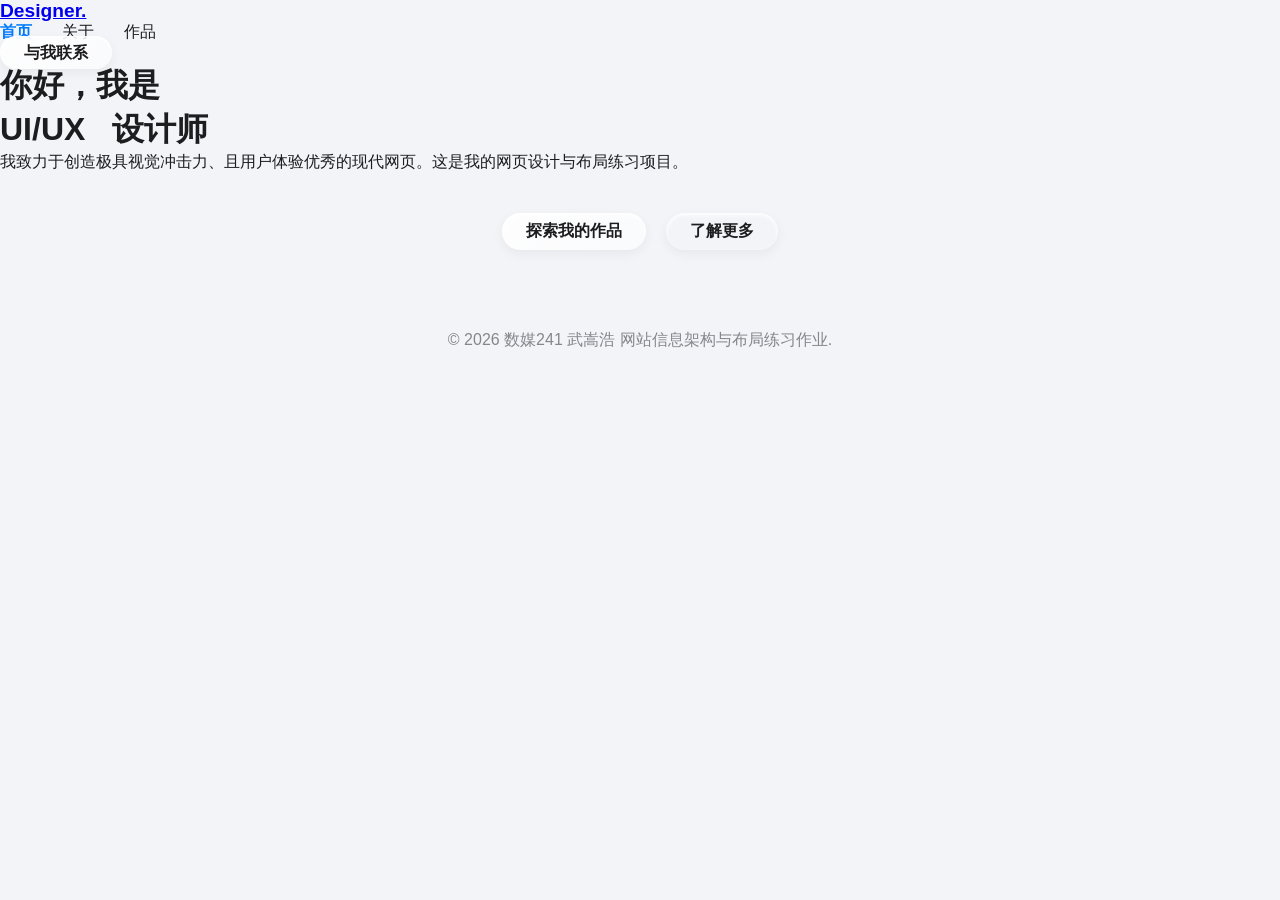
<file: index.html>
<!DOCTYPE html>
<html lang="zh-CN">
<head>
    <meta charset="UTF-8">
    <meta name="viewport" content="width=device-width, initial-scale=1.0">
    <title>首页 - 个人介绍</title>
    <link rel="stylesheet" href="style.css">
</head>

<body>
    <!-- ==========================================
         页面转场遮罩层
    =========================================== -->
    <div class="page-transition-overlay"></div>

    <header class="navbar">
        <a href="index.html" class="logo">Designer.</a>
        <nav class="nav-links">
            <a href="index.html" class="active">首页</a>
            <a href="about.html">关于</a>
            <a href="portfolio.html">作品</a>
        </nav>
        <a href="contact.html" class="btn-contact">与我联系</a>
    </header>

    <!-- 首屏：自我介绍 -->
    <main class="main-content hero-section">
        <div>
            <h1 class="dodge-title">
                <span class="char">你</span><span class="char">好</span><span class="char">，</span><span class="char">我</span><span class="char">是</span><br>
                <span class="highlight">
                    <span class="char">U</span><span class="char">I</span><span class="char">/</span><span class="char">U</span><span class="char">X</span>
                    &nbsp;
                    <span class="char">设</span><span class="char">计</span><span class="char">师</span>
                </span>
            </h1>
            <p class="hero-desc">我致力于创造极具视觉冲击力、且用户体验优秀的现代网页。这是我的网页设计与布局练习项目。</p>

            <!-- ===== 新增的引导按钮组 ===== -->
            <div style="margin-top: 40px; display: flex; gap: 20px; justify-content: center;">
                <a href="portfolio.html" class="btn-contact">探索我的作品</a>
                <a href="about.html" class="btn-contact" style="background: transparent; color: var(--primary-color); border: 1px solid var(--primary-color);">了解更多</a>
            </div>
        </div>
    </main>

    <footer><p>© 2026 数媒241 武嵩浩 网站信息架构与布局练习作业.</p></footer>

    <!-- ===== 字符避让互动效果 JS ===== -->
    <script>
        document.addEventListener('DOMContentLoaded', () => {
            const chars = document.querySelectorAll('.char');
            let mouseX = -1000;
            let mouseY = -1000;

            // 记录鼠标实时位置
            document.addEventListener('mousemove', (e) => {
                mouseX = e.clientX;
                mouseY = e.clientY;
            });

            // 为每个字符初始化坐标数据
            const charData = Array.from(chars).map(char => ({
                el: char,
                x: 0, // 当前 X 偏移量
                y: 0, // 当前 Y 偏移量
            }));

            const repelRadius = 140; // 鼠标的“排斥力场”半径 (距离多近开始躲避)
            const pushForce = 40;    // 最远被推开的距离 (像素)

            function animate() {
                charData.forEach(data => {
                    // 获取字符当前的绝对中心点
                    const rect = data.el.getBoundingClientRect();
                    // 这里要减去它当前的偏移量，获得它原本静止时的真实中心点位置
                    const centerX = rect.left - data.x + rect.width / 2;
                    const centerY = rect.top - data.y + rect.height / 2;

                    // 计算鼠标到字符中心的距离
                    const dx = centerX - mouseX;
                    const dy = centerY - mouseY;
                    const distance = Math.sqrt(dx * dx + dy * dy);

                    let targetX = 0;
                    let targetY = 0;

                    // 如果鼠标进入了排斥力场
                    if (distance < repelRadius && distance > 0) {
                        // 越靠近鼠标，排斥力越大 (0 到 1)
                        const force = (repelRadius - distance) / repelRadius;

                        // 计算被推开的目标位置 (向鼠标的反方向推)
                        targetX = (dx / distance) * force * pushForce;
                        targetY = (dy / distance) * force * pushForce;
                    }

                    // 缓动动画 (Lerp)：让字符丝滑地移动到目标位置，而不是瞬间瞬移
                    data.x += (targetX - data.x) * 0.05;
                    data.y += (targetY - data.y) * 0.05;

                    // 应用位移，并在被推开时加入发光效果
                    data.el.style.transform = `translate(${data.x}px, ${data.y}px)`;

                    if (Math.abs(data.x) > 1 || Math.abs(data.y) > 1) {
                        data.el.style.color = '#2EFF4F'; // 躲避时变成荧光绿
                        data.el.style.textShadow = '0 0 15px rgba(46, 255, 79, 0.8)';
                    } else {
                        data.el.style.color = ''; // 回归原位时恢复原色
                        data.el.style.textShadow = '';
                    }
                });

                requestAnimationFrame(animate); // 持续循环刷新
            }

            animate(); // 启动动画
        });
    </script>
    <!-- ==========================================
         全局转场动画控制脚本
    =========================================== -->
    <script>
        document.addEventListener('DOMContentLoaded', () => {
            // 1. 页面进入时的淡出动画
            const transitionOverlay = document.querySelector('.page-transition-overlay');
            if (transitionOverlay) {
                setTimeout(() => {
                    transitionOverlay.classList.add('loaded');
                }, 0);
            }

            // 2. 拦截所有的 <a> 标签点击事件，制造页面离开时的黑屏动画
            const links = document.querySelectorAll('a');
            links.forEach(link => {
                link.addEventListener('click', function (e) {
                    const targetUrl = this.getAttribute('href');
                    const targetBlank = this.getAttribute('target');

                    // 排除：没有链接、锚点链接（如 #xxx）、新窗口打开的链接、或者是发邮件的链接
                    if (!targetUrl || targetUrl.startsWith('#') || targetBlank === '_blank' || targetUrl.startsWith('mailto:')) {
                        return; // 不拦截，走默认行为
                    }

                    // 阻止默认的瞬间跳转
                    e.preventDefault();

                    // 去除 loaded 类，让黑屏加载圈重新淡入
                    transitionOverlay.classList.remove('loaded');

                    // 等待 600 毫秒（等待黑屏完全盖住页面），然后再跳转
                    setTimeout(() => {
                        window.location.href = targetUrl;
                    }, 600);
                });
            });
        });
    </script>
</body>
</html>
</file>
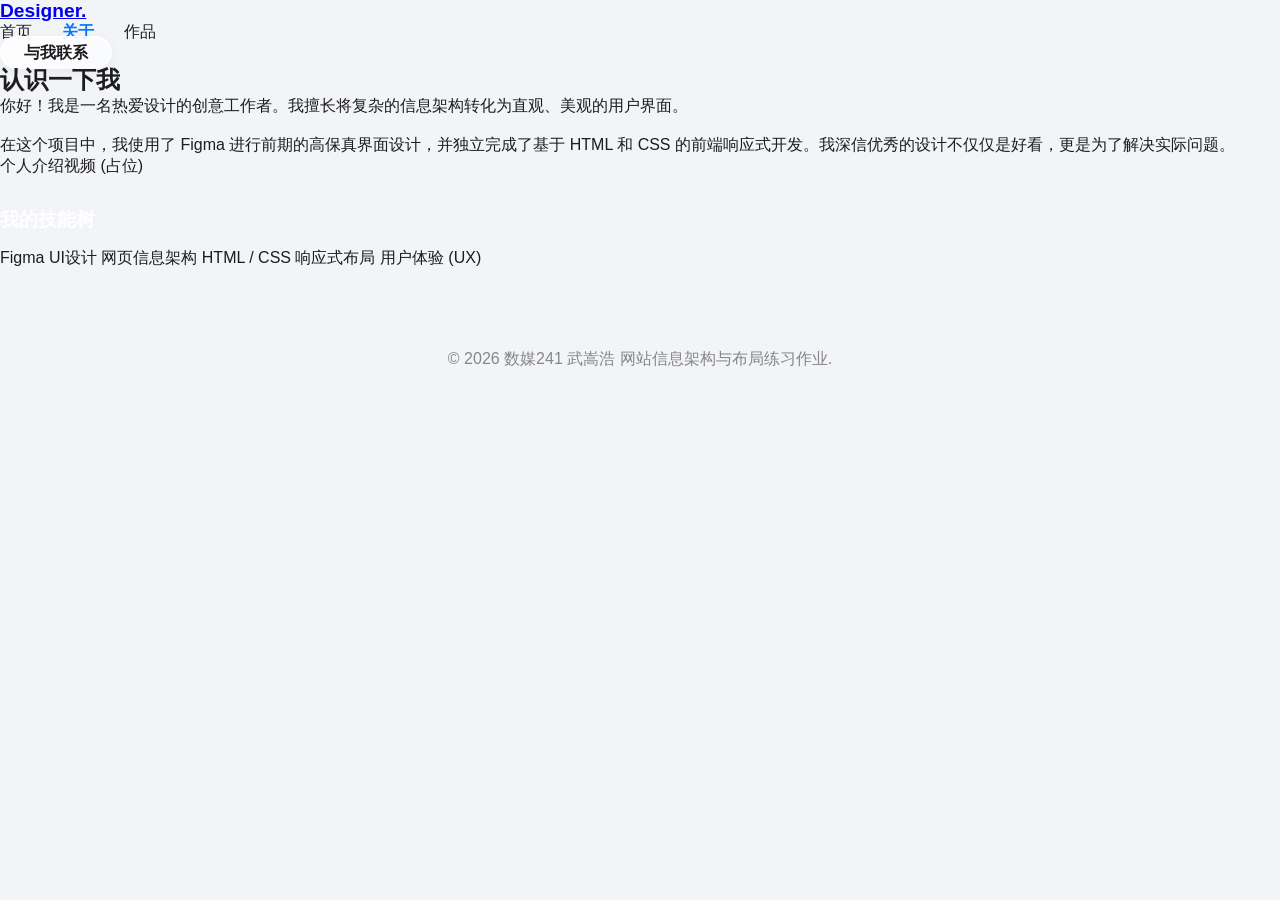
<file: about.html>
<!DOCTYPE html>
<html lang="zh-CN">
<head>
    <meta charset="UTF-8">
    <meta name="viewport" content="width=device-width, initial-scale=1.0">
    <title>关于我 - 个人介绍</title>
    <link rel="stylesheet" href="style.css">
</head>
<body>
    <!-- ==========================================
         页面转场遮罩层
    =========================================== -->
    <div class="page-transition-overlay"></div>

    <header class="navbar">
        <a href="index.html" class="logo">Designer.</a>
        <nav class="nav-links">
            <a href="index.html">首页</a>
            <a href="about.html" class="active">关于</a>
            <a href="portfolio.html">作品</a>
        </nav>
        <a href="contact.html" class="btn-contact">与我联系</a>
    </header>

    <main class="main-content">
        <h2>认识一下<span class="highlight">我</span></h2>
        <div class="about-grid">
            <div class="about-text">
                <p>你好！我是一名热爱设计的创意工作者。我擅长将复杂的信息架构转化为直观、美观的用户界面。</p>
                <br>
                <p>在这个项目中，我使用了 Figma 进行前期的高保真界面设计，并独立完成了基于 HTML 和 CSS 的前端响应式开发。我深信优秀的设计不仅仅是好看，更是为了解决实际问题。</p>

                <!-- ==============================
                     视频占位区域
                =============================== -->
                <div class="video-wrapper">
                    <div class="video-placeholder">
                        <div class="play-btn"></div>
                        <span>个人介绍视频 (占位)</span>
                    </div>
                </div>

                <h3 style="margin-top: 30px; margin-bottom: 15px; color: #FFF;">我的技能树</h3>
                <div class="skills">
                    <span class="skill-tag">Figma UI设计</span>
                    <span class="skill-tag">网页信息架构</span>
                    <span class="skill-tag">HTML / CSS</span>
                    <span class="skill-tag">响应式布局</span>
                    <span class="skill-tag">用户体验 (UX)</span>
                </div>
            </div>
        </div>
    </main>

    <footer><p>© 2026 数媒241 武嵩浩 网站信息架构与布局练习作业.</p></footer>
    <!-- 自动依次浮入动画脚本 -->
    <script>
        document.addEventListener('DOMContentLoaded', () => {
            // 选取页面上的核心模块（排除了弹窗里的内容）
            const elements = document.querySelectorAll('.hero-section h1, .hero-section p, .about-text p, h3, .skills, .video-wrapper, .card, h2');
            let delay = 0.1; // 初始延迟 0.1秒

            elements.forEach((el) => {
                if (el.closest('.modal-overlay')) return; // 不处理隐藏弹窗里的元素
                el.classList.add('animate-up');
                el.style.animationDelay = `${delay}s`;
                delay += 0.15; // 每个元素比上一个晚出现 0.15秒
            });
        });</script>
    <!-- ==========================================
         全局转场动画控制脚本
    =========================================== -->
    <script>
        document.addEventListener('DOMContentLoaded', () => {
            // 1. 页面进入时的淡出动画
            const transitionOverlay = document.querySelector('.page-transition-overlay');
            if (transitionOverlay) {
                setTimeout(() => {
                    transitionOverlay.classList.add('loaded');
                }, 0);
            }

            // 2. 拦截所有的 <a> 标签点击事件，制造页面离开时的黑屏动画
            const links = document.querySelectorAll('a');
            links.forEach(link => {
                link.addEventListener('click', function (e) {
                    const targetUrl = this.getAttribute('href');
                    const targetBlank = this.getAttribute('target');

                    // 排除：没有链接、锚点链接（如 #xxx）、新窗口打开的链接、或者是发邮件的链接
                    if (!targetUrl || targetUrl.startsWith('#') || targetBlank === '_blank' || targetUrl.startsWith('mailto:')) {
                        return; // 不拦截，走默认行为
                    }

                    // 阻止默认的瞬间跳转
                    e.preventDefault();

                    // 去除 loaded 类，让黑屏加载圈重新淡入
                    transitionOverlay.classList.remove('loaded');

                    // 等待 600 毫秒（等待黑屏完全盖住页面），然后再跳转
                    setTimeout(() => {
                        window.location.href = targetUrl;
                    }, 600);
                });
            });
        });
    </script>
</body>
</html>
</file>
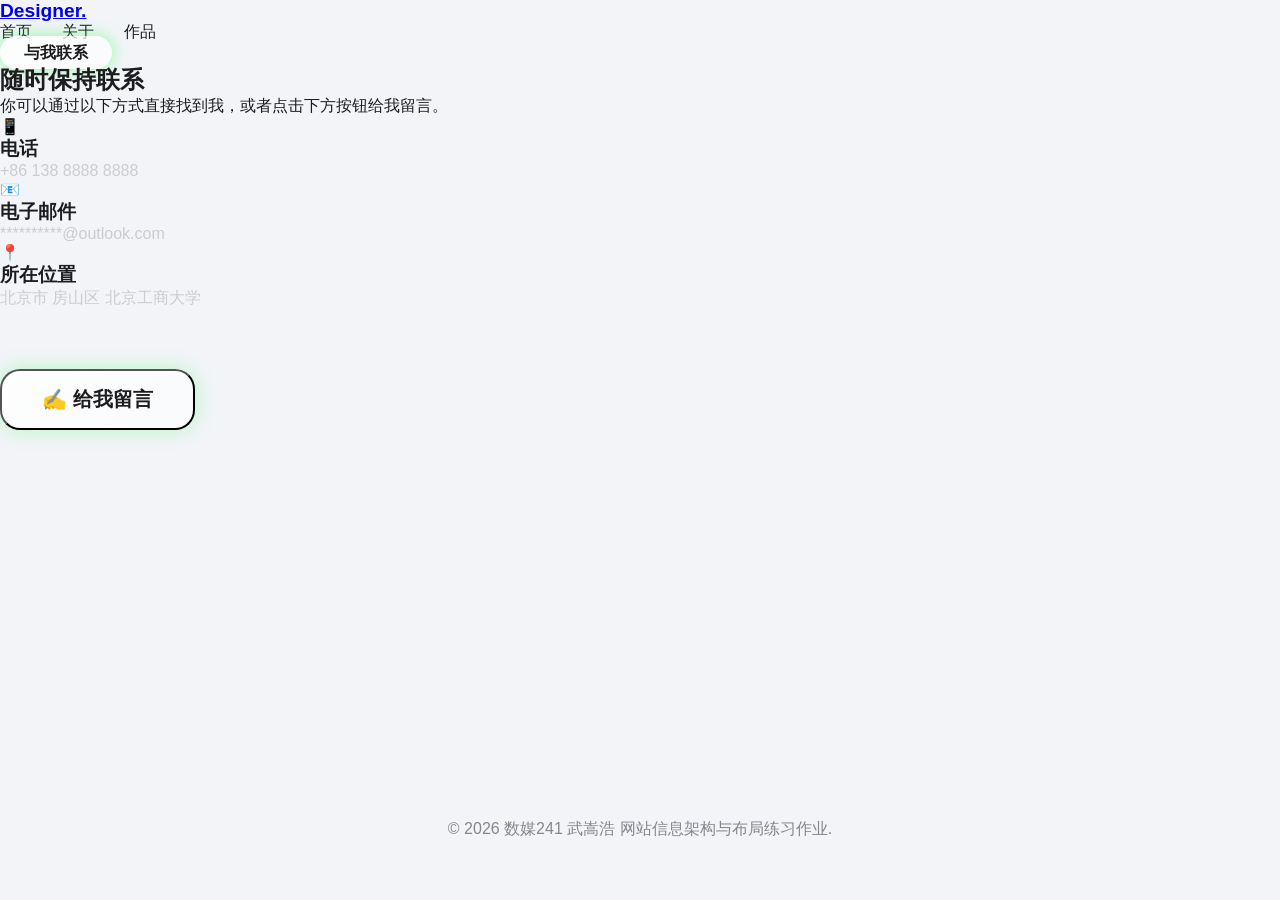
<file: contact.html>
<!DOCTYPE html>
<html lang="zh-CN">
<head>
    <meta charset="UTF-8">
    <meta name="viewport" content="width=device-width, initial-scale=1.0">
    <title>与我联系 - 个人介绍</title>
    <link rel="stylesheet" href="style.css">
</head>
<body>
    <!-- ==========================================
         页面转场遮罩层
    =========================================== -->
    <div class="page-transition-overlay"></div>

    <header class="navbar">
        <a href="index.html" class="logo">Designer.</a>
        <nav class="nav-links">
            <a href="index.html">首页</a>
            <a href="about.html">关于</a>
            <a href="portfolio.html">作品</a>
        </nav>
        <a href="contact.html" class="btn-contact" style="box-shadow: 0 0 15px rgba(46, 255, 79, 0.5);">与我联系</a>
    </header>

    <main class="main-content">

        <!-- 唯一的一屏：联系卡片 + 留言按钮 -->
        <!-- 注意：这里去掉了 HTML 里的类名和行内样式，全部交给下面的 JS 去丝滑接管 -->
        <div class="contact-hero" style="min-height: 75vh;">
            <h2>随时<span class="highlight">保持联系</span></h2>
            <p class="portfolio-desc">你可以通过以下方式直接找到我，或者点击下方按钮给我留言。</p>

            <div class="contact-cards-grid">
                <!-- 电话卡片 -->
                <div class="contact-card">
                    <div class="contact-icon">📱</div>
                    <h3>电话</h3>
                    <p style="color: #ccc;">+86 138 8888 8888</p>
                </div>
                <!-- 邮箱卡片 -->
                <div class="contact-card">
                    <div class="contact-icon">📧</div>
                    <h3>电子邮件</h3>
                    <p style="color: #ccc;">**********@outlook.com</p>
                </div>
                <!-- 地址卡片 -->
                <div class="contact-card">
                    <div class="contact-icon">📍</div>
                    <h3>所在位置</h3>
                    <p style="color: #ccc;">北京市 房山区 北京工商大学</p>
                </div>
            </div>

            <!-- 呼出弹窗的大按钮区域 (加了个 class 方便 JS 选中) -->
            <div class="msg-btn-wrapper" style="margin-top: 60px;">
                <button id="open-msg-btn" class="btn-contact" style="padding: 15px 40px; font-size: 20px; box-shadow: 0 0 20px rgba(46, 255, 79, 0.3);">
                    ✍️ 给我留言
                </button>
            </div>
        </div>

    </main>

    <footer><p>© 2026 数媒241 武嵩浩 网站信息架构与布局练习作业.</p></footer>

    <!-- ==========================================
         留言表单弹窗
    =========================================== -->
    <div id="contact-modal" class="modal-overlay">
        <div class="modal-content" style="max-width: 500px; padding: 40px 30px;">
            <span class="close-btn" id="close-msg-btn">&times;</span>

            <h2 style="font-size: 32px; margin-bottom: 10px; text-align: center;">给我<span class="highlight">留言</span></h2>
            <p class="portfolio-desc" style="text-align: center; margin-bottom: 30px; font-size: 14px;">对我的作品感兴趣？请填写下方表单！</p>

            <form class="contact-form" style="margin-top: 0;">
                <div>
                    <label for="userName" style="color: #CCC; font-size: 14px; margin-bottom: 5px; display: block;">你的称呼</label>
                    <input id="userName" type="text" placeholder="输入你的名字">
                </div>
                <div>
                    <label for="userEmail" style="color: #CCC; font-size: 14px; margin-bottom: 5px; display: block;">电子邮箱</label>
                    <input id="userEmail" type="email" placeholder="输入你的邮箱">
                </div>
                <div>
                    <label for="userMsg" style="color: #CCC; font-size: 14px; margin-bottom: 5px; display: block;">留言内容</label>
                    <textarea id="userMsg" placeholder="输入你想对我说的话..." style="min-height: 120px;"></textarea>
                </div>
                <button type="button" class="btn-contact" style="width: 100%; margin-top: 20px; padding: 12px;">发送消息</button>
            </form>
        </div>
    </div>

    <!-- 弹窗控制与入场动画脚本 -->
    <script>
        document.addEventListener('DOMContentLoaded', () => {
            // 1. 采用和其他页面一模一样的“动态赋予延迟”算法，保证丝滑
            const elements = document.querySelectorAll('.contact-hero h2, .contact-hero p.portfolio-desc, .contact-card, .msg-btn-wrapper');
            let delay = 0.1;

            elements.forEach((el) => {
                el.classList.add('animate-up');
                el.style.animationDelay = `${delay}s`;
                delay += 0.15; // 依次延迟 0.15 秒
            });

            // 2. 留言弹窗逻辑
            const modal = document.getElementById('contact-modal');
            const openBtn = document.getElementById('open-msg-btn');
            const closeBtn = document.getElementById('close-msg-btn');

            // 打开弹窗
            openBtn.addEventListener('click', () => {
                modal.classList.add('active');
                document.body.style.overflow = 'hidden'; // 阻止底层背景滚动
            });

            // 关闭弹窗的公共函数
            const closeModal = () => {
                modal.classList.remove('active');
                document.body.style.overflow = ''; // 恢复背景滚动
            };

            // 点击右上角 X 关闭
            closeBtn.addEventListener('click', closeModal);

            // 点击黑色半透明背景关闭
            modal.addEventListener('click', (e) => {
                if (e.target === modal) closeModal();
            });
        });
    </script>
    <!-- ==========================================
         全局转场动画控制脚本
    =========================================== -->
    <script>
        document.addEventListener('DOMContentLoaded', () => {
            // 1. 页面进入时的淡出动画
            const transitionOverlay = document.querySelector('.page-transition-overlay');
            if (transitionOverlay) {
                // 为了让加载圈有展示的时间，稍微延迟 100 毫秒再淡出
                setTimeout(() => {
                    transitionOverlay.classList.add('loaded');
                }, 0);
            }

            // 2. 拦截所有的 <a> 标签点击事件，制造页面离开时的黑屏动画
            const links = document.querySelectorAll('a');
            links.forEach(link => {
                link.addEventListener('click', function (e) {
                    const targetUrl = this.getAttribute('href');
                    const targetBlank = this.getAttribute('target');

                    // 排除：没有链接、锚点链接（如 #xxx）、新窗口打开的链接、或者是发邮件的链接
                    if (!targetUrl || targetUrl.startsWith('#') || targetBlank === '_blank' || targetUrl.startsWith('mailto:')) {
                        return; // 不拦截，走默认行为
                    }

                    // 阻止默认的瞬间跳转
                    e.preventDefault();

                    // 去除 loaded 类，让黑屏加载圈重新淡入
                    transitionOverlay.classList.remove('loaded');

                    // 等待 200 毫秒（等待黑屏完全盖住页面），然后再跳转
                    setTimeout(() => {
                        window.location.href = targetUrl;
                    }, 200);
                });
            });
        });
    </script>
</body>
</html>
</file>
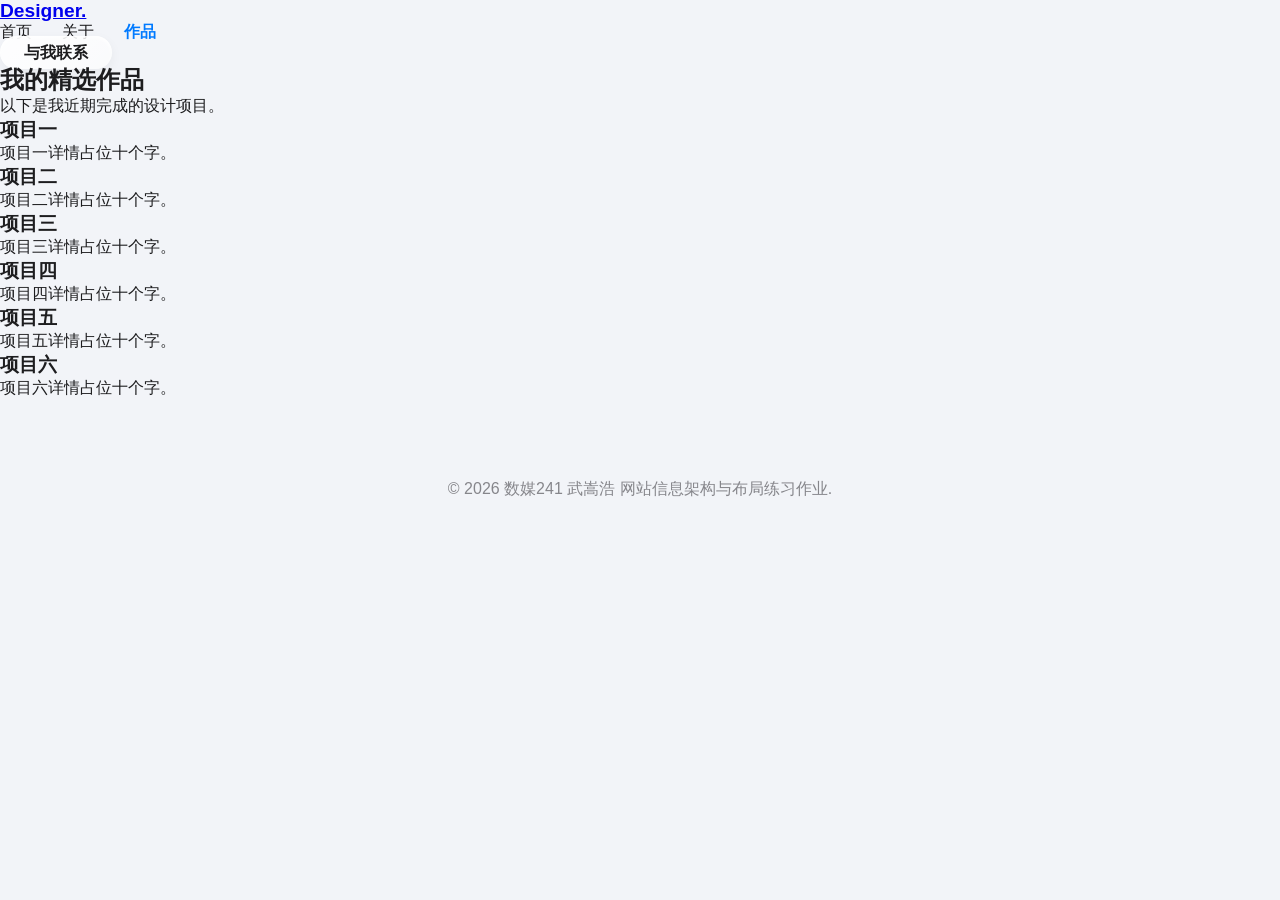
<file: portfolio.html>
<!DOCTYPE html>
<html lang="zh-CN">
<head>
    <meta charset="UTF-8">
    <meta name="viewport" content="width=device-width, initial-scale=1.0">
    <title>作品展示 - 个人介绍</title>
    <link rel="stylesheet" href="style.css">
</head>
<body>
    <!-- ==========================================
         页面转场遮罩层
    =========================================== -->
    <div class="page-transition-overlay"></div>

    <header class="navbar">
        <a href="index.html" class="logo">Designer.</a>
        <nav class="nav-links">
            <a href="index.html">首页</a>
            <a href="about.html">关于</a>
            <a href="portfolio.html" class="active">作品</a>
        </nav>
        <a href="contact.html" class="btn-contact">与我联系</a>
    </header>

    <main class="main-content">
        <h2>我的<span class="highlight">精选作品</span></h2>
        <p class="portfolio-desc">以下是我近期完成的设计项目。</p>

        <div class="portfolio-grid">
            <div class="card">
                <div class="card-image" style="background-color: #333;"></div>
                <div class="card-content">
                    <h3>项目一</h3>
                    <p class="portfolio-desc">项目一详情占位十个字。</p>
                </div>
            </div>
            <div class="card">
                <div class="card-image" style="background-color: #444;"></div>
                <div class="card-content">
                    <h3>项目二</h3>
                    <p class="portfolio-desc">项目二详情占位十个字。</p>
                </div>
            </div>
            <div class="card">
                <div class="card-image" style="background-color: #222;"></div>
                <div class="card-content">
                    <h3>项目三</h3>
                    <p class="portfolio-desc">项目三详情占位十个字。</p>
                </div>
            </div>
            <div class="card">
                <div class="card-image" style="background-color: #555;"></div>
                <div class="card-content">
                    <h3>项目四</h3>
                    <p class="portfolio-desc">项目四详情占位十个字。</p>
                </div>
            </div>
            <div class="card">
                <div class="card-image" style="background-color: #222;"></div>
                <div class="card-content">
                    <h3>项目五</h3>
                    <p class="portfolio-desc">项目五详情占位十个字。</p>
                </div>
            </div>
            <div class="card">
                <div class="card-image" style="background-color: #555;"></div>
                <div class="card-content">
                    <h3>项目六</h3>
                    <p class="portfolio-desc">项目六详情占位十个字。</p>
                </div>
            </div>
        </div>
    </main>

    <footer><p>© 2026 数媒241 武嵩浩 网站信息架构与布局练习作业.</p></footer>

    <!-- ==========================================
         弹窗遮罩层及内部轮播图 (默认隐藏)
    =========================================== -->
    <div id="project-modal" class="modal-overlay">
        <div class="modal-content">
            <span class="close-btn">&times;</span>

            <!-- 轮播图区域 -->
            <div class="carousel">
                <div class="carousel-inner" id="carousel-inner">
                    <!-- 3张占位色块，以后这里可以换成 <img> 标签 -->
                    <div class="carousel-item" style="background-color: #2a2a2a;"><span class="placeholder-text">图片 1</span></div>
                    <div class="carousel-item" style="background-color: #3d3d3d;"><span class="placeholder-text">图片 2</span></div>
                    <div class="carousel-item" style="background-color: #1a1a1a;"><span class="placeholder-text">图片 3</span></div>
                </div>
                <!-- 左右翻页按钮 -->
                <button class="carousel-control prev">&#10094;</button>
                <button class="carousel-control next">&#10095;</button>
            </div>

            <!-- 弹窗内的文字描述区域 -->
            <div class="modal-text">
                <h3 id="modal-title">项目标题加载中...</h3>
                <p id="modal-desc">项目详情描述加载中...</p>
            </div>
        </div>
    </div>

    <!-- 控制弹窗和轮播图的 JavaScript -->
    <script>
        document.addEventListener('DOMContentLoaded', () => {
            const modal = document.getElementById('project-modal');
            const closeBtn = document.querySelector('.close-btn');
            const cards = document.querySelectorAll('.card');

            const modalTitle = document.getElementById('modal-title');
            const modalDesc = document.getElementById('modal-desc');

            // 轮播图相关变量
            const carouselInner = document.getElementById('carousel-inner');
            const prevBtn = document.querySelector('.prev');
            const nextBtn = document.querySelector('.next');
            let currentIndex = 0;
            const totalItems = 3; // 3张轮播图

            // 1. 遍历所有卡片，添加点击事件
            cards.forEach(card => {
                card.style.cursor = 'pointer'; // 鼠标放上去变小手

                card.addEventListener('click', () => {
                    // 提取被点击卡片的标题和内容
                    const title = card.querySelector('h3').innerText;
                    const desc = card.querySelector('p').innerText;

                    // 将内容放入弹窗
                    modalTitle.innerText = title;
                    modalDesc.innerText = desc;

                    // 每次打开弹窗，将轮播图重置到第一张
                    currentIndex = 0;
                    updateCarousel();

                    // 显示弹窗并阻止背景滚动
                    modal.classList.add('active');
                    document.body.style.overflow = 'hidden';
                });
            });

            // 2. 关闭弹窗功能
            const closeModal = () => {
                modal.classList.remove('active');
                document.body.style.overflow = ''; // 恢复背景滚动
            };

            closeBtn.addEventListener('click', closeModal);

            // 点击模糊的背景区域也可以关闭弹窗
            modal.addEventListener('click', (e) => {
                if (e.target === modal) closeModal();
            });

            // 3. 轮播图翻页逻辑
            nextBtn.addEventListener('click', () => {
                currentIndex = (currentIndex + 1) % totalItems;
                updateCarousel();
            });

            prevBtn.addEventListener('click', () => {
                currentIndex = (currentIndex - 1 + totalItems) % totalItems;
                updateCarousel();
            });

            // 执行横向滑动动画
            function updateCarousel() {
                carouselInner.style.transform = `translateX(-${currentIndex * 100}%)`;
            }
        });
    </script>
    <!-- 自动依次浮入动画脚本 (作品集专用版) -->
    <script>
        document.addEventListener('DOMContentLoaded', () => {
            // 这里我们精确选取：主标题、主简介、以及一整个卡片容器
            // 不再去选中卡片内部的文字，让卡片作为一个整体浮入
            const elements = document.querySelectorAll('main > h2, main > p.portfolio-desc, .card');
            let delay = 0.1;

            elements.forEach((el) => {
                el.classList.add('animate-up');
                el.style.animationDelay = `${delay}s`;
                delay += 0.15; // 依次延迟 0.15 秒
            });
        });
    </script>
    <!-- ==========================================
         全局转场动画控制脚本
    =========================================== -->
    <script>
        document.addEventListener('DOMContentLoaded', () => {
            // 1. 页面进入时的淡出动画
            const transitionOverlay = document.querySelector('.page-transition-overlay');
            if (transitionOverlay) {
                // 为了让加载圈有展示的时间，稍微延迟 100 毫秒再淡出
                setTimeout(() => {
                    transitionOverlay.classList.add('loaded');
                }, 0);
            }

            // 2. 拦截所有的 <a> 标签点击事件，制造页面离开时的黑屏动画
            const links = document.querySelectorAll('a');
            links.forEach(link => {
                link.addEventListener('click', function (e) {
                    const targetUrl = this.getAttribute('href');
                    const targetBlank = this.getAttribute('target');

                    // 排除：没有链接、锚点链接（如 #xxx）、新窗口打开的链接、或者是发邮件的链接
                    if (!targetUrl || targetUrl.startsWith('#') || targetBlank === '_blank' || targetUrl.startsWith('mailto:')) {
                        return; // 不拦截，走默认行为
                    }

                    // 阻止默认的瞬间跳转
                    e.preventDefault();

                    // 去除 loaded 类，让黑屏加载圈重新淡入
                    transitionOverlay.classList.remove('loaded');

                    // 等待 200 毫秒（等待黑屏完全盖住页面），然后再跳转
                    setTimeout(() => {
                        window.location.href = targetUrl;
                    }, 200);
                });
            });
        });
    </script>
</body>
</html>
</file>
<file: style.css>
/* =========================================
   �������������� (ǳɫҺ̬��������)
   ========================================= */
:root {
    --bg-color: #f2f4f8;
    --text-main: #1d1d1f; /* ����ƻ�������ɫ */
    --text-muted: #86868b;
    --glass-bg: rgba(255, 255, 255, 0.45);
    --glass-border: rgba(255, 255, 255, 0.7);
    --glass-shadow: 0 8px 32px 0 rgba(31, 38, 135, 0.05);
    --glass-inner-shadow: inset 0 0 20px rgba(255, 255, 255, 0.8);
}

* {
    margin: 0;
    padding: 0;
    box-sizing: border-box;
    font-family: -apple-system, BlinkMacSystemFont, "Segoe UI", Roboto, Helvetica, Arial, sans-serif;
}

body {
    background-color: var(--bg-color);
    color: var(--text-main);
    overflow-x: hidden;
}

/* =========================================
   �����ⱳ�� (�ò����ʸи����ԵĲ�ɫ������)
   ========================================= */
.bg-blobs {
    position: fixed;
    top: 0;
    left: 0;
    width: 100vw;
    height: 100vh;
    z-index: -1;
    overflow: hidden;
    pointer-events: none;
}

.blob {
    position: absolute;
    filter: blur(80px);
    border-radius: 50%;
    animation: float 15s ease-in-out infinite alternate;
}

.blob-1 {
    width: 500px;
    height: 500px;
    background: #e0c3fc; /* ǳ�� */
    top: -10%;
    left: -10%;
}

.blob-2 {
    width: 600px;
    height: 600px;
    background: #8ec5fc; /* ǳ�� */
    bottom: 10%;
    right: -10%;
    animation-delay: -5s;
}

@keyframes float {
    0% {
        transform: translate(0, 0) scale(1);
    }

    100% {
        transform: translate(100px, 50px) scale(1.2);
    }
}

/* =========================================
   Һ̬����ͨ����
   ========================================= */
.glass-card {
    background: var(--glass-bg);
    backdrop-filter: blur(20px);
    -webkit-backdrop-filter: blur(20px);
    border: 1px solid var(--glass-border);
    box-shadow: var(--glass-shadow), var(--glass-inner-shadow);
    border-radius: 24px;
    padding: 30px;
    transition: transform 0.4s cubic-bezier(0.16, 1, 0.3, 1), box-shadow 0.4s ease;
}

    .glass-card:hover {
        transform: translateY(-5px);
        box-shadow: 0 15px 40px rgba(0, 0, 0, 0.08), var(--glass-inner-shadow);
    }

/* =========================================
   ������
   ========================================= */
.glass-nav {
    position: fixed;
    top: 20px;
    left: 50%;
    transform: translateX(-50%);
    width: 90%;
    max-width: 1200px;
    height: 64px;
    display: flex;
    justify-content: space-between;
    align-items: center;
    padding: 0 30px;
    background: rgba(255, 255, 255, 0.5);
    backdrop-filter: blur(24px);
    -webkit-backdrop-filter: blur(24px);
    border: 1px solid var(--glass-border);
    border-radius: 32px; /* ������״ */
    box-shadow: var(--glass-shadow);
    z-index: 100;
}

.logo {
    font-weight: 700;
    font-size: 1.2rem;
}

.nav-links {
    display: flex;
    gap: 30px;
    list-style: none;
}

    .nav-links a {
        text-decoration: none;
        color: var(--text-main);
        font-weight: 500;
        transition: color 0.3s;
    }

        .nav-links a:hover {
            color: #007aff;
        }

.btn-contact {
    background: linear-gradient(135deg, rgba(255,255,255,0.9), rgba(255,255,255,0.6));
    padding: 8px 24px;
    border-radius: 20px;
    text-decoration: none;
    color: var(--text-main);
    font-weight: 600;
    box-shadow: inset 0 2px 4px rgba(255,255,255,1), 0 4px 12px rgba(0,0,0,0.05);
}

/* =========================================
   ������Ч�������̶� & Ļ�������ڸ�
   ========================================= */
.hero-sticky {
    position: sticky;
    top: 0;
    height: 100vh;
    display: flex;
    justify-content: center;
    align-items: center;
    text-align: center;
    z-index: 1; /* ���ڵײ� */
}

.hero-content h1 {
    font-size: 4.5rem;
    line-height: 1.1;
    letter-spacing: -0.04em;
    margin-bottom: 20px;
}

.gradient-text {
    background: linear-gradient(90deg, #ff9a9e 0%, #fecfef 99%, #fecfef 100%);
    background: linear-gradient(135deg, #007aff, #d946ef);
    -webkit-background-clip: text;
    -webkit-text-fill-color: transparent;
}

.hero-content p {
    font-size: 1.5rem;
    color: var(--text-muted);
}

.scroll-indicator {
    position: absolute;
    bottom: 40px;
    left: 50%;
    transform: translateX(-50%);
    display: flex;
    flex-direction: column;
    align-items: center;
    gap: 10px;
    color: var(--text-muted);
    font-size: 0.9rem;
}

/* ����ǻ�������������Ļ�� */
.content-reveal {
    position: relative;
    z-index: 2; /* ��ס���� */
    background: rgba(245, 247, 250, 0.75); /* ��͸����ɫ */
    backdrop-filter: blur(40px); /* ��ǿ��ë������ģ�������µ����� */
    -webkit-backdrop-filter: blur(40px);
    border-top: 1px solid var(--glass-border);
    box-shadow: 0 -20px 50px rgba(0, 0, 0, 0.05);
    border-radius: 40px 40px 0 0; /* ����Բ�� */
    padding: 80px 5% 100px;
    min-height: 100vh;
}

/* =========================================
   �������Ű�
   ========================================= */
.section-title {
    text-align: center;
    font-size: 2.5rem;
    margin: 60px 0 40px;
    font-weight: 700;
}

.section-subtitle {
    text-align: center;
    color: var(--text-muted);
    margin-bottom: 30px;
    font-weight: 600;
    letter-spacing: 1px;
}

/* �㵱������ (�������Ϸ�) */
.bento-metrics {
    display: grid;
    grid-template-columns: repeat(4, 1fr);
    gap: 20px;
    max-width: 1200px;
    margin: 0 auto 60px; /* �ײ�������Сһ�� */
}

.bento-item {
    text-align: center;
    padding: 40px 20px;
}

    .bento-item h3 {
        font-size: 3rem;
        margin-bottom: 10px;
        background: linear-gradient(135deg, #1d1d1f, #86868b);
        -webkit-background-clip: text;
        -webkit-text-fill-color: transparent;
    }

/* �������޷�����Ӳ����� (�������·�) */
.logos-section {
    max-width: 1200px;
    margin: 0 auto 80px;
}

.logos-box {
    padding: 40px 20px; /* �������������ڱ߾� */
    /* ȡ��hover�ϸ�Ч����������Ϊһ���̶���չʾ�� */
    transform: none !important;
    box-shadow: var(--glass-shadow), var(--glass-inner-shadow) !important;
}

.marquee-container {
    overflow: hidden;
    white-space: nowrap;
    /* ��Ե�������� */
    -webkit-mask-image: linear-gradient(to right, transparent, black 10%, black 90%, transparent);
    mask-image: linear-gradient(to right, transparent, black 10%, black 90%, transparent);
}

.marquee-content {
    display: inline-block;
    animation: marquee 15s linear infinite;
}

.logo-item {
    display: inline-block;
    font-size: 2rem;
    font-weight: 800;
    color: rgba(0,0,0,0.12); /* ǳɫˮӡЧ�� */
    margin: 0 40px;
    text-transform: uppercase;
}

@keyframes marquee {
    0% {
        transform: translateX(0);
    }

    100% {
        transform: translateX(-50%);
    }
}
/* ����������Ƭ */
.cards-grid {
    display: grid;
    grid-template-columns: repeat(3, 1fr);
    gap: 30px;
    max-width: 1200px;
    margin: 0 auto 80px;
}

.icon-placeholder {
    font-size: 3rem;
    margin-bottom: 20px;
}

.cards-grid h3 {
    margin-bottom: 15px;
    font-size: 1.5rem;
}

.cards-grid p {
    color: var(--text-muted);
    line-height: 1.6;
}

/* =========================================
   ��Ʒռλ (����Ӧ 16:9)
   ========================================= */
.works-grid {
    display: grid;
    grid-template-columns: 1fr; /* ÿ����Ʒ��ռһ�� */
    gap: 40px;
    max-width: 1000px; /* ���������ȣ�������������ù��� */
    width: 100%; /* ȷ����խ��Ļ�����ֻ���������Ӧ���� */
    margin: 0 auto;
}

.work-card {
    padding: 20px;
    cursor: pointer;
}

.work-image {
    width: 100%;
    height: auto; /* ȥ��֮ǰ�Ĺ̶��߶� */
    aspect-ratio: 16 / 9; /* ����ħ����ǿ�Ʊ��� 16:9 ������ */
    border-radius: 16px;
    display: flex;
    align-items: center;
    justify-content: center;
    margin-bottom: 20px;
    overflow: hidden; /* ��֤Һ̬����Բ�Ǳ�Ե�ɾ� */
    position: relative; /* Ϊ֮�����ʵͼƬ��׼�� */
}

    /* ��ǰΪ��д��δ���滻��ʵͼƬ����ʽ */
    .work-image img {
        width: 100%;
        height: 100%;
        object-fit: cover; /* ��֤ͼƬ�ȱ�������������������������� */
        position: absolute;
        top: 0;
        left: 0;
        z-index: 1; /* ͼ��˳����� */
    }

/* ռλ������ʽ���������ϲ� */
.img-placeholder-text {
    color: white;
    font-size: 1.5rem;
    font-weight: bold;
    text-shadow: 0 2px 10px rgba(0,0,0,0.2);
    z-index: 2;
}

.work-info h3 {
    font-size: 1.8rem;
    margin-bottom: 8px;
}

.work-info p {
    color: var(--text-muted);
}

/* �ײ� */
footer {
    text-align: center;
    padding-top: 80px;
    color: var(--text-muted);
}
/* =========================================
   ������ҳ�� (About Page) ר����ʽ
   ========================================= */

/* ������ҳ�涥�������������Ŀռ� */
.about-page {
    padding-top: 120px;
    padding-bottom: 50px;
    max-width: 1200px;
    margin: 0 auto;
    padding-left: 5%;
    padding-right: 5%;
}

.about-header {
    margin-bottom: 60px;
}

/* --- ģ�� 1: ���˼���Ű� --- */
.profile-layout {
    display: grid;
    grid-template-columns: 1fr 1.5fr; /* ��ͼ���ı��� */
    gap: 60px;
    align-items: center;
    margin-bottom: 100px;
}

.profile-image {
    width: 100%;
    aspect-ratio: 4 / 5; /* ������Ƭ������� */
    display: flex;
    align-items: center;
    justify-content: center;
    text-align: center;
    background: linear-gradient(135deg, rgba(255,255,255,0.6), rgba(255,255,255,0.1));
    overflow: hidden;
}

.profile-text h2 {
    font-size: 2.5rem;
    margin-bottom: 20px;
    background: linear-gradient(135deg, #1d1d1f, #555);
    -webkit-background-clip: text;
    -webkit-text-fill-color: transparent;
}

.profile-text p {
    font-size: 1.1rem;
    line-height: 1.8;
    color: var(--text-muted);
    margin-bottom: 20px;
}

/* ���ذ�ť�ر���ʽ */
.btn-download {
    display: inline-block;
    margin-top: 20px;
    padding: 15px 30px;
    text-decoration: none;
    color: var(--text-main);
    font-weight: 600;
    border-radius: 30px;
}

    .btn-download:hover {
        background: rgba(255, 255, 255, 0.8);
    }

/* --- ģ�� 2: ���߻��� --- */
.about-tools {
    text-align: center;
    margin-bottom: 100px;
}

.tools-container {
    display: flex;
    flex-wrap: wrap;
    justify-content: center;
    gap: 20px;
    max-width: 800px;
    margin: 0 auto;
}

.tool-pill {
    padding: 12px 24px;
    border-radius: 50px; /* ����״���� */
    font-weight: 600;
    font-size: 1.1rem;
    cursor: default;
    /* �û�����΢�ȱ�����һ�� */
    background: rgba(255, 255, 255, 0.6);
}

/* --- ģ�� 3: ʱ���� (��������) --- */
.about-experience {
    margin-bottom: 100px;
}

.timeline {
    position: relative;
    max-width: 800px;
    margin: 0 auto;
}

    /* �ᴩʱ����Ĳ����� */
    .timeline::before {
        content: '';
        position: absolute;
        top: 0;
        left: 24px; /* �ߵ�λ�� */
        width: 2px;
        height: 100%;
        background: linear-gradient(to bottom, rgba(255,255,255,0.8), rgba(255,255,255,0.1));
        box-shadow: 0 0 10px rgba(255,255,255,0.5);
    }

.timeline-item {
    position: relative;
    padding-left: 80px; /* ���ߺͽڵ������ռ� */
    margin-bottom: 40px;
}

/* ����Ĳ����ڵ� */
.timeline-node {
    position: absolute;
    top: 20px;
    left: 15px; /* ���������� */
    width: 20px;
    height: 20px;
    border-radius: 50%;
    background: white;
    box-shadow: 0 0 15px rgba(255, 255, 255, 0.8), inset 0 0 5px rgba(0, 0, 0, 0.2);
    border: 2px solid var(--text-muted);
    z-index: 2;
}

.timeline-content {
    padding: 30px;
}

.timeline-date {
    display: inline-block;
    padding: 5px 12px;
    background: rgba(0,0,0,0.05);
    border-radius: 20px;
    font-size: 0.9rem;
    color: var(--text-muted);
    margin-bottom: 15px;
    font-weight: 600;
}

.timeline-content h3 {
    font-size: 1.5rem;
    margin-bottom: 5px;
}

.timeline-content h4 {
    font-size: 1.1rem;
    color: #007aff;
    margin-bottom: 15px;
    font-weight: 500;
}

.timeline-content p {
    color: var(--text-muted);
    line-height: 1.6;
}

/* --- ģ�� 4: ������Ƭ (�㵱���ٲ���) --- */
.about-life {
    margin-bottom: 60px;
}

.life-gallery {
    display: grid;
    grid-template-columns: repeat(3, 1fr);
    grid-auto-rows: 250px; /* �����߶� */
    gap: 20px;
}

.life-item {
    display: flex;
    align-items: center;
    justify-content: center;
    border-radius: 24px;
    overflow: hidden;
    padding: 0;
}

    .life-item .img-placeholder-text {
        font-size: 1.2rem;
        text-align: center;
    }

    /* ���� Grid �����������µĻ���Ч�� */
    .life-item.tall {
        grid-row: span 2;
    }
    /* ռ���и߶� */
    .life-item.wide {
        grid-column: span 2;
    }
/* ռ���п��� */

/* =========================================
   ��Ӧʽ���� (�����ֻ���)
   ========================================= */
@media (max-width: 768px) {
    .profile-layout {
        grid-template-columns: 1fr;
    }

    .life-gallery {
        grid-template-columns: 1fr;
        grid-auto-rows: 200px;
    }

    .life-item.tall, .life-item.wide {
        grid-column: span 1;
        grid-row: span 1;
    }

    .timeline::before {
        left: 14px;
    }

    .timeline-node {
        left: 5px;
    }

    .timeline-item {
        padding-left: 50px;
    }
}

/* =========================================
   ������ (������ʽ & ���ζ�Ч�ϲ�)
   ========================================= */
.glass-nav {
    position: fixed;
    top: 20px;
    left: 50%;
    transform: translateX(-50%);
    width: 90%;
    max-width: 1200px;
    height: 64px; /* ���ģ����������߶� */
    border-radius: 32px; /* ���ģ�64��һ����32���Ᵽ֤�����۵��������������Զ��������Բ */
    background: rgba(255, 255, 255, 0.5);
    backdrop-filter: blur(24px);
    -webkit-backdrop-filter: blur(24px);
    border: 1px solid var(--glass-border);
    box-shadow: var(--glass-shadow);
    z-index: 100;
    overflow: hidden;
    /* ���Ķ�����ֻ�� width �����仯�������趨Ϊ����˿���Ļ���Ч�� */
    transition: width 0.6s cubic-bezier(0.25, 1, 0.5, 1), background 0.3s ease, transform 0.3s cubic-bezier(0.34, 1.56, 0.64, 1); /* ���� transform ��Ϊ�˼��� hover �Ŵ� */
}

/* �������ڲ��������� */
.nav-content {
    display: flex;
    justify-content: space-between;
    align-items: center;
    width: 100%;
    height: 100%;
    padding: 0 30px;
    transition: opacity 0.2s ease;
    /* ��ֹ�ڿ�����С�����У��ڲ����ֱ���ѹ���У����¸߶ȳ��� */
    white-space: nowrap;
}

    /* ǿ���ڲ���Ԫ�ز��ܱ�ѹ�� */
    .nav-content > * {
        flex-shrink: 0;
    }

.logo {
    font-weight: 700;
    font-size: 1.2rem;
}

.nav-links {
    display: flex;
    gap: 30px;
    list-style: none;
    margin: 0;
    padding: 0;
}

    .nav-links a {
        text-decoration: none;
        color: var(--text-main);
        font-weight: 500;
        transition: color 0.3s;
    }

        .nav-links a:hover {
            color: #007aff;
        }

        /* ��ǰ����ҳ��ĸ�����ʾ */
        .nav-links a.active {
            color: #007aff;
            font-weight: 700;
        }

.btn-contact {
    background: linear-gradient(135deg, rgba(255,255,255,0.9), rgba(255,255,255,0.6));
    padding: 8px 24px;
    border-radius: 20px;
    text-decoration: none;
    color: var(--text-main);
    font-weight: 600;
    box-shadow: inset 0 2px 4px rgba(255,255,255,1), 0 4px 12px rgba(0,0,0,0.05);
}

/* �������м�Ļص�������ͷ */
.nav-arrow {
    position: absolute;
    top: 50%;
    left: 50%;
    /* ��ʼ״̬�����·� */
    transform: translate(-50%, 20px);
    opacity: 0;
    transition: opacity 0.3s ease, transform 0.6s cubic-bezier(0.25, 1, 0.5, 1);
    color: var(--text-main);
    display: flex;
    align-items: center;
    justify-content: center;
}

/* === ����������С��ı�����̬ === */
.glass-nav.nav-scrolled {
    /* �ص㣺����������Ϊ 64px����߶�һ�£������ 32px ��Բ�ǣ�������Ȼ����һ��������Բ */
    width: 64px;
    background: rgba(255, 255, 255, 0.8); /* ��С����΢������ʵһ�� */
    cursor: pointer;
}

    /* ����ʱ���ڲ��˵����ٱ�͸������ */
    .glass-nav.nav-scrolled .nav-content {
        opacity: 0;
        pointer-events: none;
    }

    /* ����ʱ����ͷ���·������������� */
    .glass-nav.nav-scrolled .nav-arrow {
        opacity: 1;
        transform: translate(-50%, -50%);
    }

    /* ��ͣ��С���Բ��ʱ��΢���� */
    .glass-nav.nav-scrolled:hover {
        /* ע�⣺���뱣�� translateX(-50%)������Ŵ�ʱ��ƫ����Ļ������ */
        transform: translateX(-50%) scale(1.1);
        background: rgba(255, 255, 255, 0.95);
        box-shadow: 0 10px 25px rgba(0,0,0,0.1);
    }

/* =========================================
   ��Ч 2��Ԫ�����θ��� (Fade Up)
   ========================================= */
.fade-up-element {
    opacity: 0;
    transform: translateY(50px); /* ��ʼ��������һ�㣬Ч�������� */
    /* ʹ�÷����Ե������ߣ����� duration �ö��������� */
    transition: opacity 0.8s ease-out, transform 1s cubic-bezier(0.34, 1.2, 0.64, 1);
}

    .fade-up-element.in-view {
        opacity: 1;
        transform: translateY(0);
    }

/* =========================================
   ��Ʒҳ (Portfolio) ר����ʽ
   ========================================= */
.portfolio-page {
    padding-top: 120px;
    padding-bottom: 80px;
}

.portfolio-header {
    margin-bottom: 60px;
}

/* ���ѡ���� */
.category-selector {
    display: grid;
    grid-template-columns: repeat(3, 1fr);
    gap: 30px;
    max-width: 1000px;
    margin: 0 auto 80px;
    padding: 0 5%;
}

.category-card {
    text-align: center;
    cursor: pointer;
    transition: all 0.4s cubic-bezier(0.34, 1.2, 0.64, 1);
}

    .category-card:hover {
        transform: translateY(-10px) scale(1.02);
        border-color: rgba(255, 255, 255, 0.9);
    }

    .category-card .icon {
        font-size: 3rem;
        margin-bottom: 15px;
    }

/* =========================================
   ����ϵͳ (Modal) - ��ͼ����
   ========================================= */
/* �������� (��˹ģ��) */
.modal-overlay {
    position: fixed;
    top: 0;
    left: 0;
    width: 100vw;
    height: 100vh;
    background: rgba(0, 0, 0, 0.4);
    backdrop-filter: blur(20px); /* �����䰵��ǿ��ģ�� */
    -webkit-backdrop-filter: blur(20px);
    z-index: 1000;
    display: flex;
    justify-content: center;
    align-items: center;
    /* Ĭ�����صĶ���״̬ */
    opacity: 0;
    visibility: hidden;
    transition: opacity 0.4s ease, visibility 0.4s;
}

/* ������������ */
.modal-container {
    width: 90%;
    max-width: 1200px;
    height: 85vh; /* ռ����Ļ�߶ȵ� 85% */
    padding: 0; /* �Ƴ�Ĭ���ڱ߾࣬���������� */
    display: flex;
    flex-direction: row;
    position: relative;
    overflow: hidden; /* ��֤Բ��������� */
    /* ��������Ч������ʼ��С��ƫ�� */
    transform: scale(0.95) translateY(30px);
    transition: transform 0.5s cubic-bezier(0.34, 1.2, 0.64, 1);
}

/* ������������ʱ��״̬ (ͨ�� JS ��������) */
.modal-overlay.active {
    opacity: 1;
    visibility: visible;
}

    .modal-overlay.active .modal-container {
        transform: scale(1) translateY(0); /* �ظ�������С */
    }

/* ���ͼƬ�� (ռ 60%���ڲ��ɹ�����ͼ) */
.modal-left {
    flex: 6;
    overflow-y: auto; /* �����ڲ����� */
    display: flex;
    align-items: center;
    justify-content: center;
    color: white;
}
    /* ���ع��������������� */
    .modal-left::-webkit-scrollbar {
        width: 0;
    }

.modal-img-placeholder {
    font-size: 2rem;
    font-weight: bold;
    text-shadow: 0 2px 10px rgba(0,0,0,0.2);
}

/* �Ҳ������� (ռ 40%���̶�����) */
.modal-right {
    flex: 4;
    padding: 50px 40px;
    background: rgba(255,255,255,0.3);
    border-left: 1px solid var(--glass-border);
    overflow-y: auto;
}

    .modal-right h2 {
        font-size: 2rem;
        margin-bottom: 15px;
    }

.modal-tags span {
    display: inline-block;
    padding: 4px 12px;
    background: rgba(0,0,0,0.05);
    border-radius: 12px;
    font-size: 0.85rem;
    margin-right: 10px;
    margin-bottom: 30px;
}

.modal-desc h3 {
    font-size: 1.1rem;
    color: #1d1d1f;
    margin: 20px 0 8px;
}

.modal-desc p {
    color: var(--text-muted);
    line-height: 1.6;
}

/* �رհ�ť */
.modal-close {
    position: absolute;
    top: 20px;
    right: 20px;
    width: 40px;
    height: 40px;
    border-radius: 50%;
    border: none;
    background: rgba(0,0,0,0.1);
    color: var(--text-main);
    cursor: pointer;
    z-index: 10;
    transition: background 0.3s;
}

    .modal-close:hover {
        background: rgba(0,0,0,0.2);
    }

/* ��Ӧʽ���ֻ��˵����ĳ����½ṹ */
@media (max-width: 768px) {
    .category-selector {
        grid-template-columns: 1fr;
    }

    .modal-container {
        flex-direction: column;
        height: 90vh;
    }

    .modal-left {
        flex: 4;
    }

    .modal-right {
        flex: 6;
        padding: 30px 20px;
        border-left: none;
        border-top: 1px solid var(--glass-border);
    }
}
/* =========================================
   ��ҳ��ͼ�л���Ч (SPA Transitions)
   ========================================= */
.page-view {
    transition: opacity 0.4s ease, transform 0.5s cubic-bezier(0.34, 1.2, 0.64, 1);
    transform-origin: top center;
}

/* ����ʱ��״̬��͸������΢��С�³� */
.view-out {
    opacity: 0;
    transform: scale(0.95) translateY(20px);
    pointer-events: none;
}

/* ����ʱ�ĳ�ʼ״̬ */
.view-in-start {
    opacity: 0;
    transform: scale(1.05) translateY(-20px);
}

/* ���ذ�ť */
.btn-back {
    display: inline-block;
    padding: 10px 24px;
    background: rgba(255, 255, 255, 0.5);
    border: none;
    border-radius: 30px;
    font-size: 1rem;
    font-weight: 600;
    color: var(--text-main);
    cursor: pointer;
    transition: all 0.3s ease;
    margin-top: 20px;
}

    .btn-back:hover {
        background: rgba(255, 255, 255, 0.9);
        transform: translateX(-5px); /* ��ͣʱ��ͷ����ʾ���� */
    }
/* =========================================
   ��ϵ��ҳ�� (Contact) ר����ʽ
   ========================================= */
.contact-page {
    padding-top: 140px;
    padding-bottom: 80px;
    max-width: 1200px;
    margin: 0 auto;
    padding-left: 5%;
    padding-right: 5%;
}

.contact-header {
    text-align: center;
    margin-bottom: 60px;
}

.contact-layout {
    display: grid;
    grid-template-columns: 1fr 1.2fr; /* �Ҳ������΢��һ�� */
    gap: 40px;
    align-items: stretch;
}

/* --- ��ࣺ��Ϣ�� --- */
.contact-info {
    display: flex;
    flex-direction: column;
    justify-content: space-between;
}

    .contact-info h2 {
        font-size: 2.5rem;
        margin-bottom: 15px;
    }

.info-desc {
    color: var(--text-muted);
    line-height: 1.6;
    margin-bottom: 40px;
}

.contact-item {
    display: flex;
    align-items: center;
    gap: 15px;
    margin-bottom: 25px;
    position: relative;
    cursor: pointer;
}

    .contact-item .icon {
        font-size: 1.8rem;
    }

    .contact-item h4 {
        font-size: 1.1rem;
        color: #1d1d1f;
    }

    .contact-item p {
        color: var(--text-muted);
    }

/* ΢����ͣ������ά�붯Ч */
.qr-code-glass {
    position: absolute;
    left: 60px;
    bottom: 60px;
    width: 150px;
    height: 150px;
    background: rgba(255, 255, 255, 0.6);
    backdrop-filter: blur(20px);
    -webkit-backdrop-filter: blur(20px);
    border: 1px solid var(--glass-border);
    box-shadow: 0 10px 30px rgba(0,0,0,0.1);
    border-radius: 16px;
    display: flex;
    align-items: center;
    justify-content: center;
    text-align: center;
    /* ��ʼ���� */
    opacity: 0;
    transform: translateY(15px) scale(0.9);
    pointer-events: none;
    transition: all 0.4s cubic-bezier(0.34, 1.2, 0.64, 1);
}

.wechat-hover:hover .qr-code-glass {
    opacity: 1;
    transform: translateY(0) scale(1);
}

/* �罻ý�尴ť */
.social-links {
    display: flex;
    gap: 15px;
    margin-top: 40px;
}

.social-btn {
    width: 50px;
    height: 50px;
    border-radius: 50%;
    display: flex;
    align-items: center;
    justify-content: center;
    text-decoration: none;
    color: var(--text-main);
    font-weight: bold;
    background: rgba(255,255,255,0.4);
    border: 1px solid var(--glass-border);
    transition: all 0.3s cubic-bezier(0.34, 1.2, 0.64, 1);
}

    .social-btn:hover {
        background: rgba(255,255,255,0.8);
        transform: translateY(-5px);
        box-shadow: 0 8px 20px rgba(0,0,0,0.1);
        color: #007aff;
    }

/* --- �Ҳࣺ������ --- */
.contact-form form {
    display: flex;
    flex-direction: column;
    gap: 20px;
}

.form-group {
    display: flex;
    flex-direction: column;
    gap: 8px;
}

    .form-group label {
        font-size: 0.95rem;
        font-weight: 600;
        color: var(--text-main);
        margin-left: 5px;
    }

/* ����ϸ�ڣ��ڰ���������� (Inner Shadow) */
.glass-input {
    width: 100%;
    padding: 15px 20px;
    font-size: 1rem;
    color: var(--text-main);
    background: rgba(255, 255, 255, 0.2); /* �ȵװ��͸�� */
    border: 1px solid rgba(255, 255, 255, 0.3);
    border-radius: 16px;
    outline: none;
    /* ����Ӱ���찼�ݸ� */
    box-shadow: inset 0 3px 6px rgba(0,0,0,0.04), inset 0 -2px 4px rgba(255,255,255,0.5);
    transition: all 0.3s ease;
}
/* �ı���Ҫ���û�����ק�ƻ��Ű� */
textarea.glass-input {
    resize: vertical;
    min-height: 120px;
}

/* ����۽�ʱ���������Ч�� */
.glass-input:focus {
    background: rgba(255, 255, 255, 0.5);
    border-color: rgba(255, 255, 255, 0.9);
    box-shadow: inset 0 3px 6px rgba(0,0,0,0.02), 0 0 15px rgba(255, 255, 255, 0.8);
}

.glass-input::placeholder {
    color: rgba(0,0,0,0.3);
}

/* Һ̬�����ύ��ť */
.btn-submit {
    margin-top: 10px;
    padding: 16px;
    font-size: 1.1rem;
    font-weight: bold;
    color: white;
    background: linear-gradient(135deg, #007aff, #00c6ff);
    border: none;
    border-radius: 20px;
    cursor: pointer;
    box-shadow: 0 10px 20px rgba(0, 122, 255, 0.3), inset 0 2px 4px rgba(255,255,255,0.4);
    transition: all 0.3s cubic-bezier(0.34, 1.2, 0.64, 1);
}

    .btn-submit:hover {
        transform: translateY(-3px);
        box-shadow: 0 15px 25px rgba(0, 122, 255, 0.4), inset 0 2px 4px rgba(255,255,255,0.6);
    }

    .btn-submit:active {
        /* ��ѹʱ���Ի��� */
        transform: scale(0.96);
        box-shadow: 0 5px 10px rgba(0, 122, 255, 0.3);
    }

/* ��Ӧʽ���� */
@media (max-width: 768px) {
    .contact-layout {
        grid-template-columns: 1fr;
    }

    .qr-code-glass {
        left: 0;
        bottom: 80px;
    }
}
</file>
